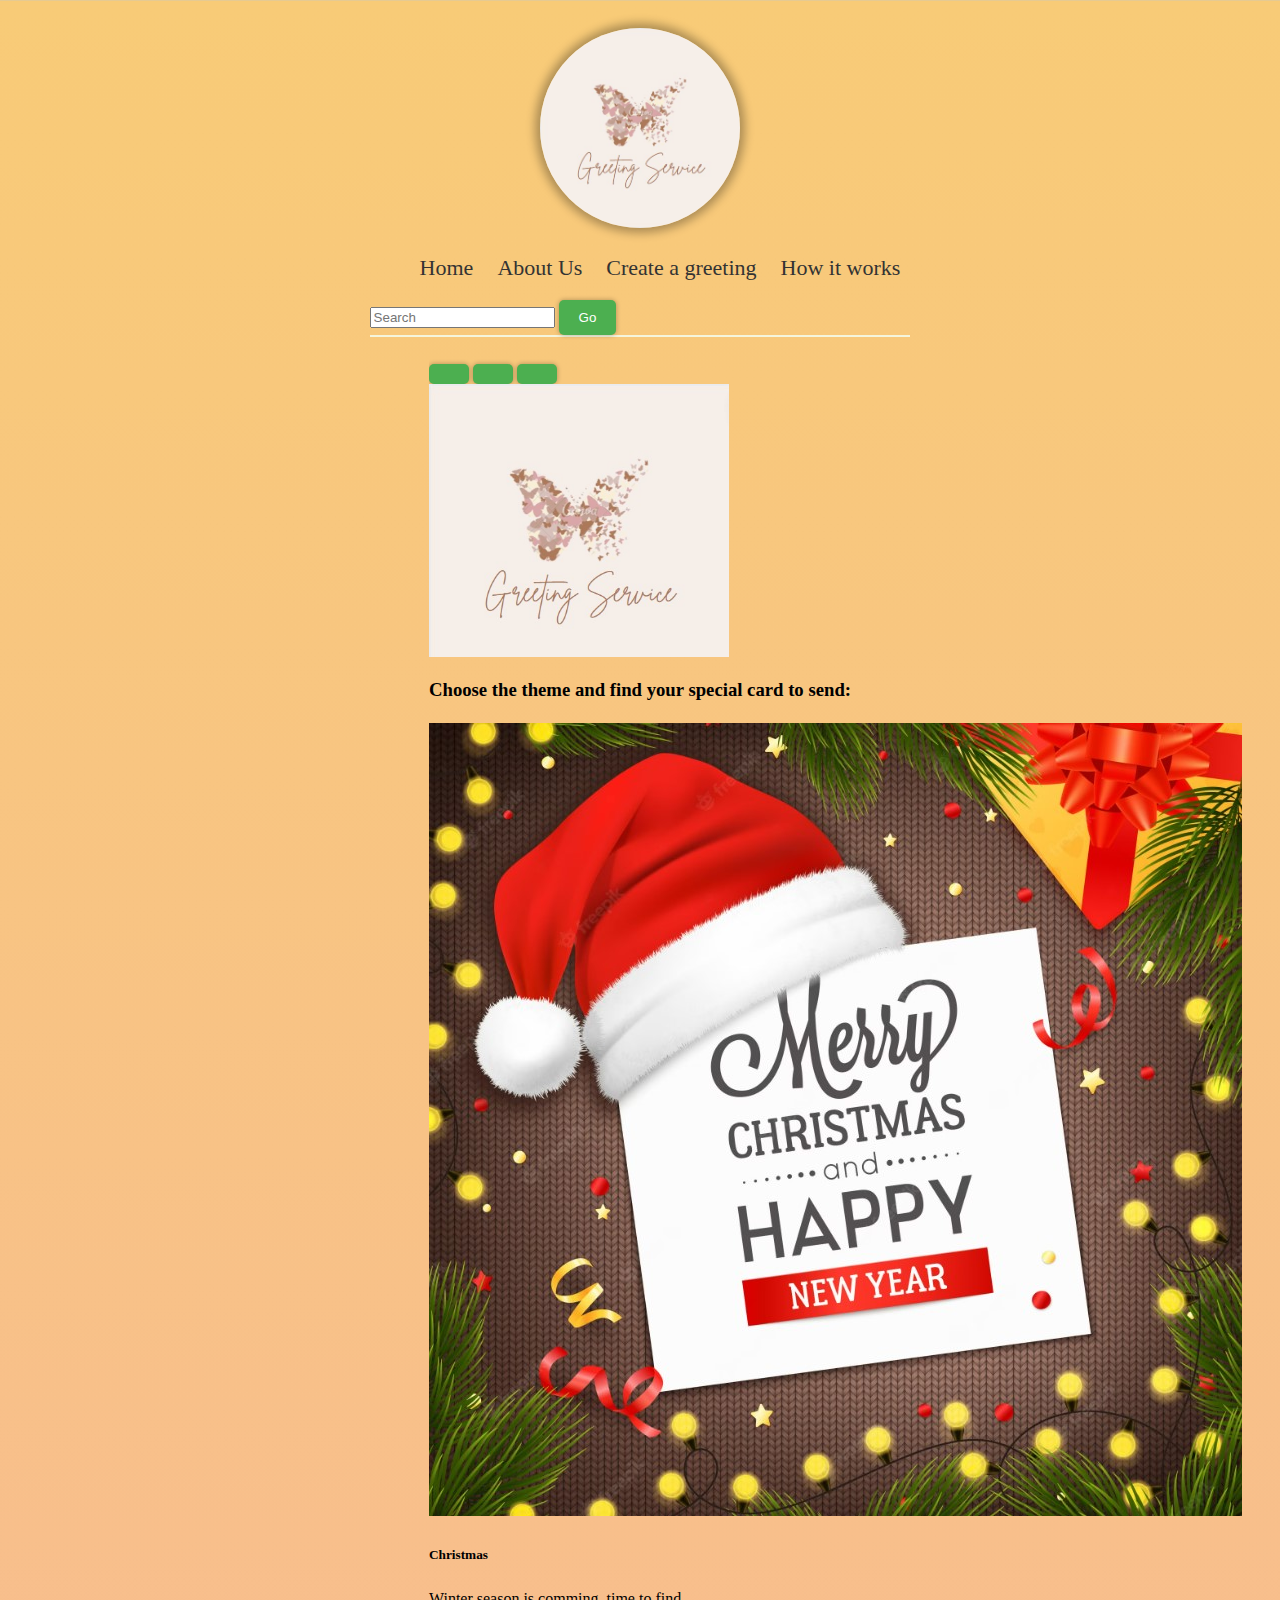
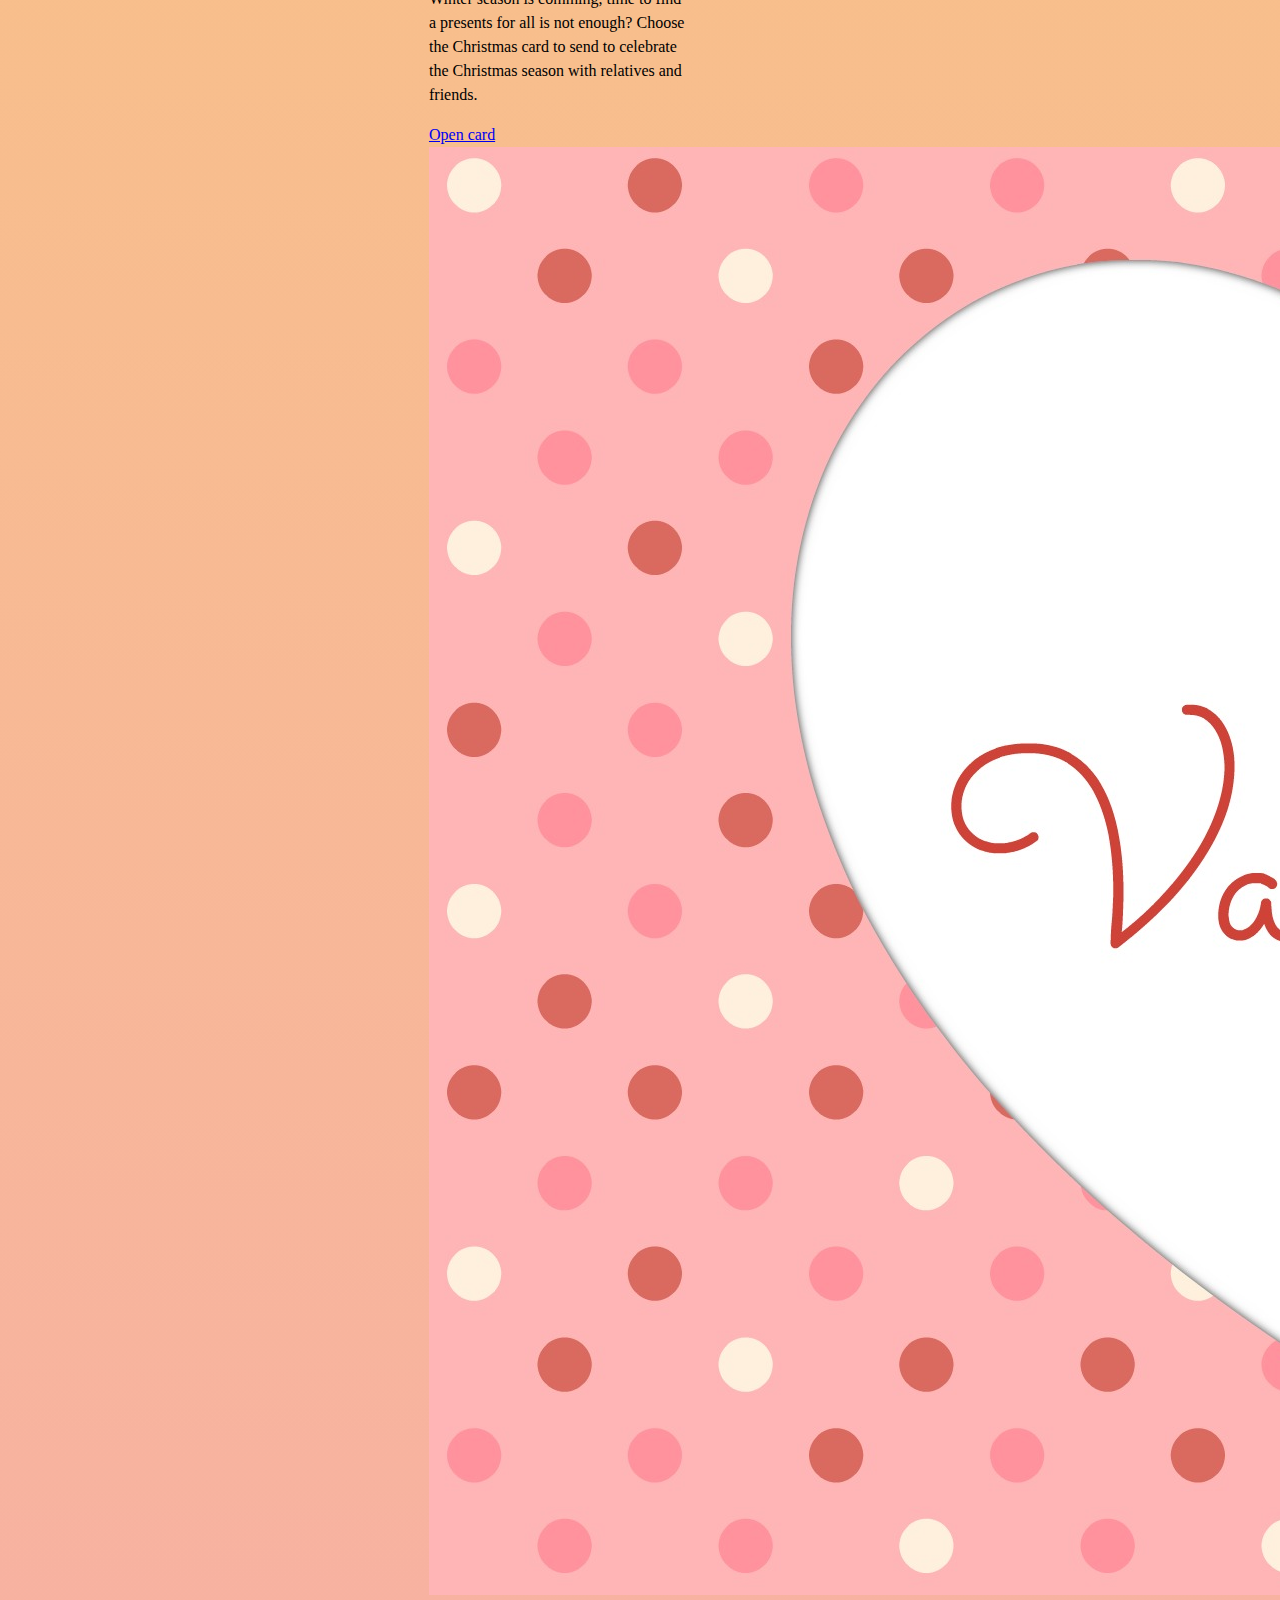
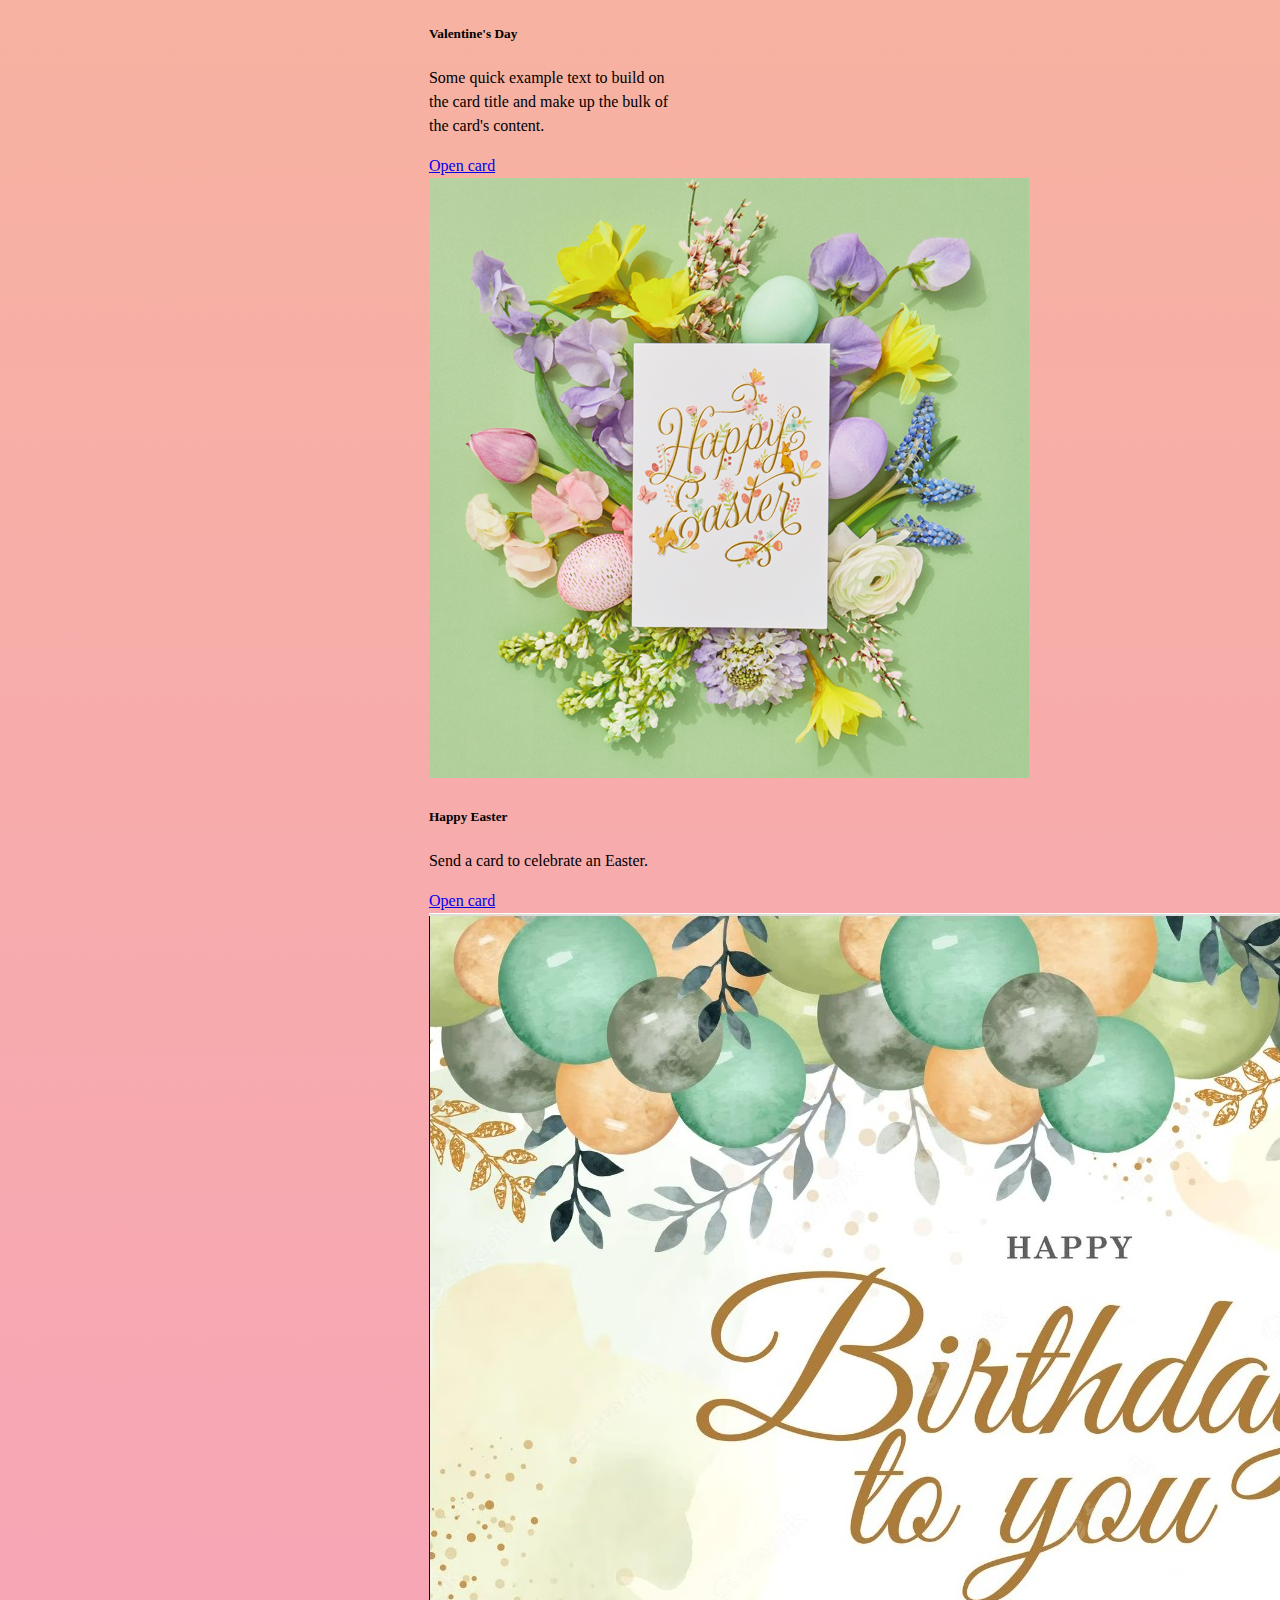
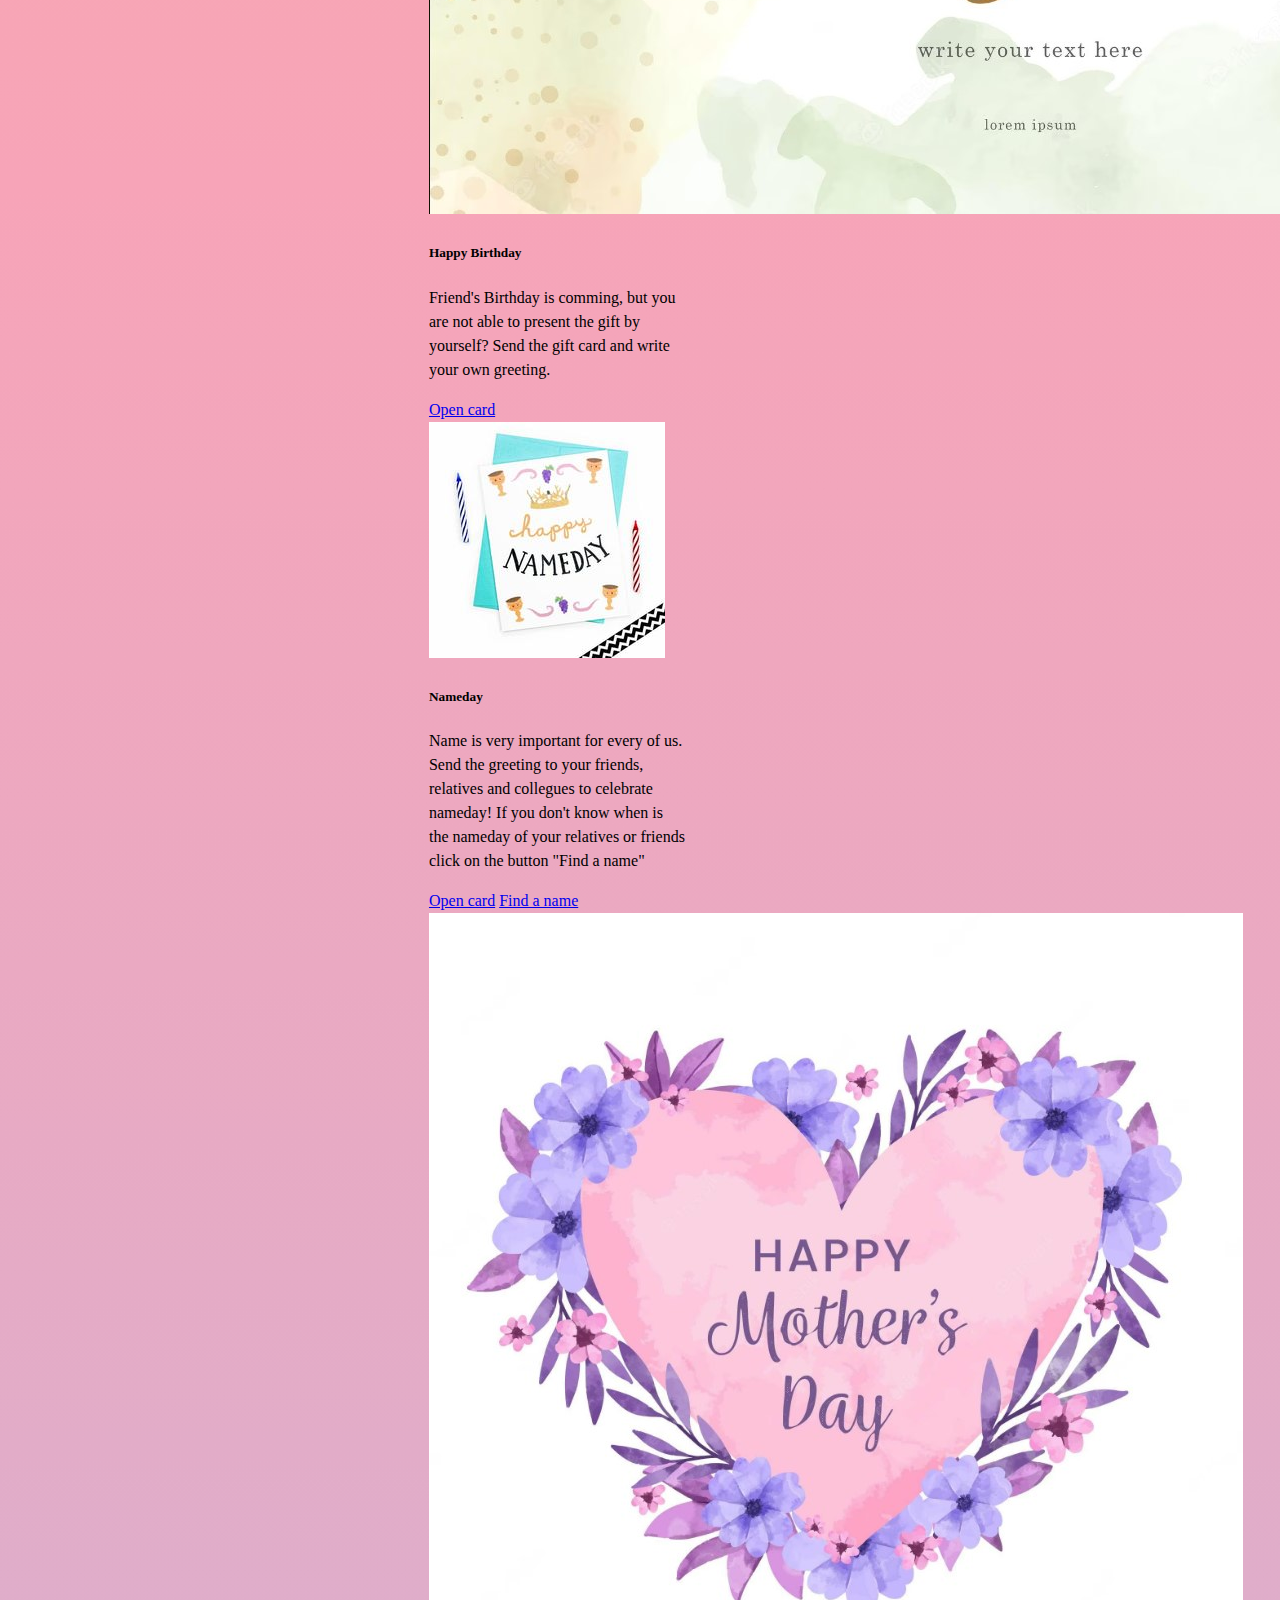
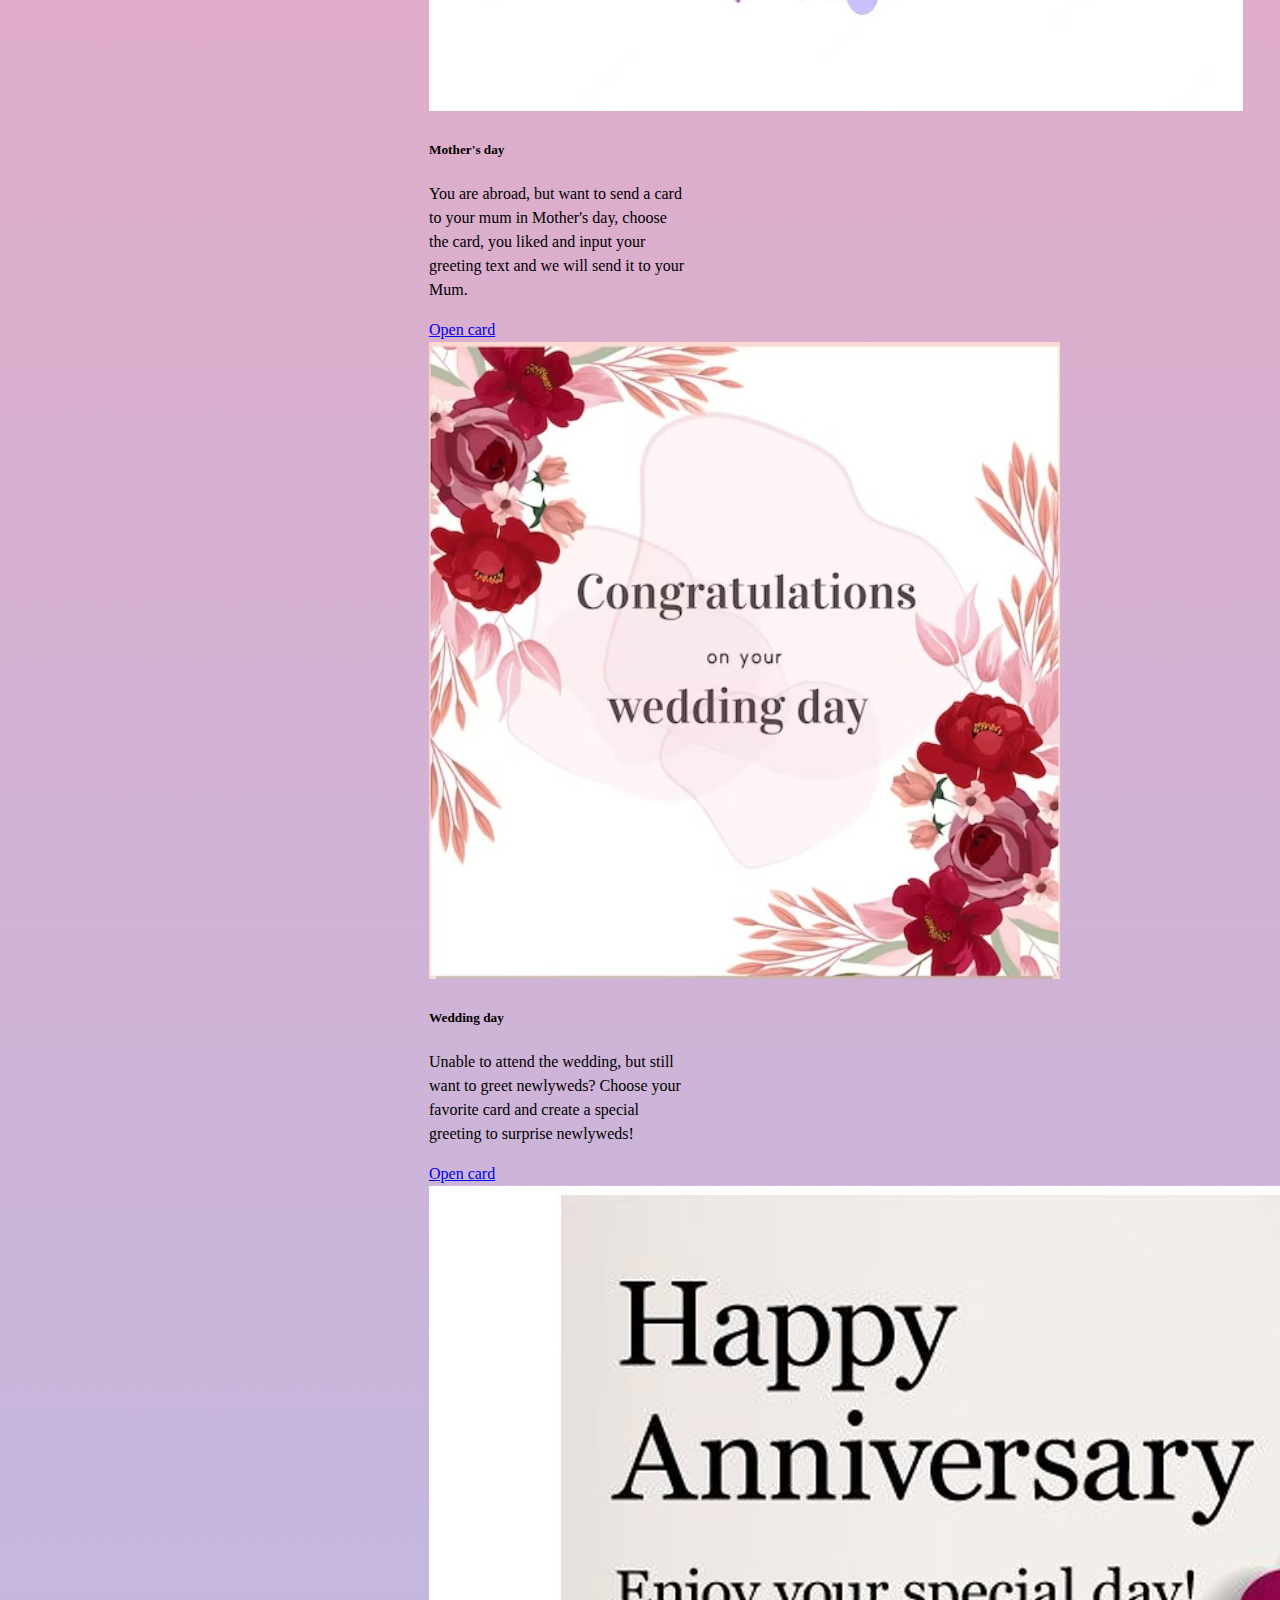
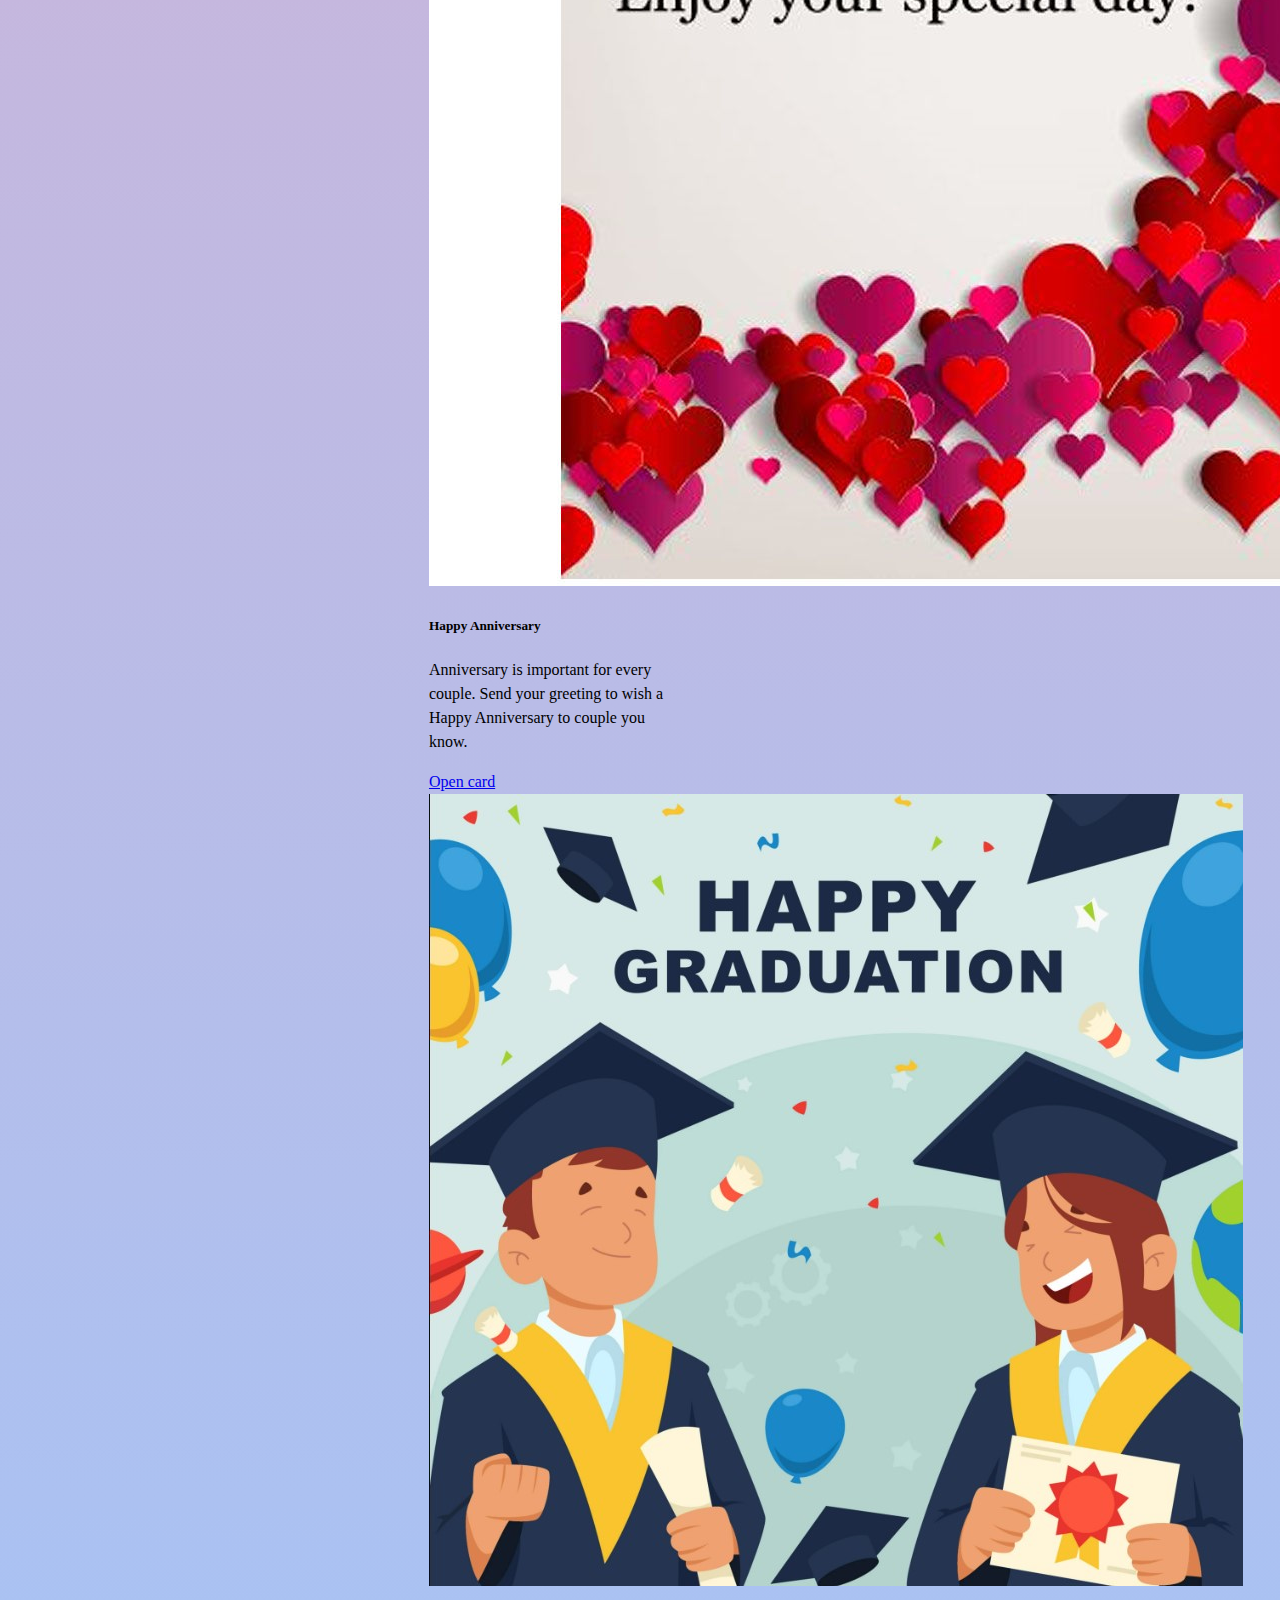
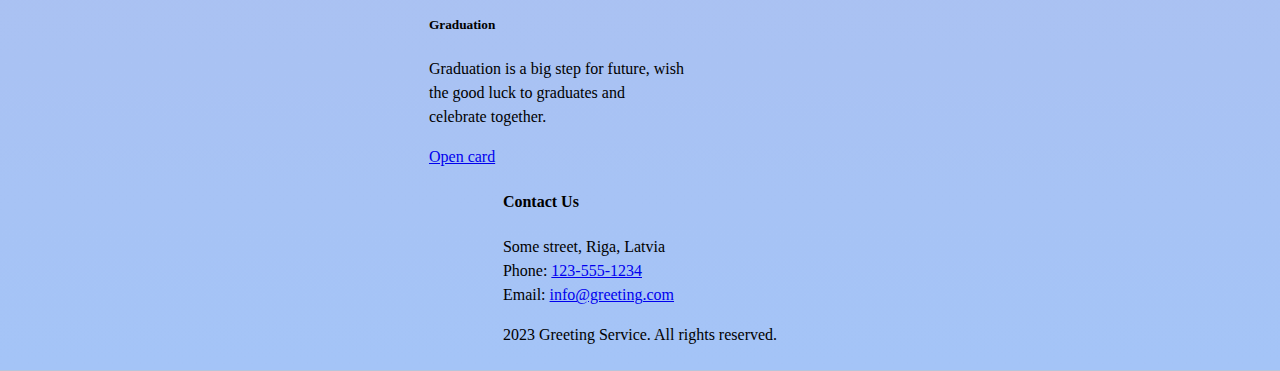
<file: Projecs_vs/index.html>
<!DOCTYPE html>
<html>
<head>
  <title>Greeting</title>
  <link href="https://cdn.jsdelivr.net/npm/bootstrap@5.3.0-alpha3/dist/css/bootstrap.min.css" 
  rel="stylesheet" 
  integrity="sha384-KK94CHFLLe+nY2dmCWGMq91rCGa5gtU4mk92HdvYe+M/SXH301p5ILy+dN9+nJOZ" 
  crossorigin="anonymous">
  <link rel="stylesheet" type="text/css" href="styles.css">
</head>
<body>
  <header>
    <div id="logoDiv">
      <img id="logo" src="static/logo.jpg" alt="My Website Logo">
    </div>
    
    <nav class="navbar navbar-expand-lg navbar-light">
      <div class="container-fluid">
        <ul class="navbar-nav">
          <li class="nav-item">
            <a class="nav-link" href="index.html">Home</a>
          </li>
          <li class="nav-item">
            <a class="nav-link" href="aboutUs.html">About Us</a>
          </li>
          <li class="nav-item">
            <a class="nav-link" href="greetingForm.html">Create a greeting</a>
          </li>
          <li class="nav-item">
            <a class="nav-link" href="instruction.html">How it works</a>
          </li>
        </ul>
        <form class="d-flex" role = "search">
          <input class="form-control me-1 " type="search" placeholder="Search" aria-label="Search">
          <button class="btn btn-outline-success" type="submit">Go</button>
        </form>
      </div>
    </nav>
  </header>

  <main>
    <div id="carouselExample" class="carousel slide">
      <div class="carousel-indicators">
        <button type="button" data-bs-target="#carouselExample" data-bs-slide-to="0" class="active" aria-current="true" aria-label="Slide 1"></button>
        <button type="button" data-bs-target="#carouselExample" data-bs-slide-to="1" aria-label="Slide 2"></button>
        <button type="button" data-bs-target="#carouselExample" data-bs-slide-to="2" aria-label="Slide 3"></button>
      </div>
      <div class="carousel-inner">
        <div class="carousel-item active">
          <img src="static/logo.jpg" class="carousel-img" alt="welcome">
          <div class="carousel-caption">
            <h5>Welcome to Greeting service!</h5>
            <p>We are here for you!</p>
          </div>
        </div>
        <div class="carousel-item">
          <img src="static/640aed24-6596-4ec4-ac4e-3f0e4020f04d.png" class="carousel-img" alt="logo">
          <div class="carousel-caption">
            <h5>We are happy to see you!</h5>
            <p>Choose the card and send it using our service!</p>
          </div>
        </div>
        <div class="carousel-item">
          <img src="static/9pcs-Set-Creative-bookmarks-Vintage-Card-Postcard-DIY-Greeting-Card-Note-Cards-Bookmark-Gifts-Office-and.jpg_640x640.jpg" class="carousel-img" alt="Send a card">
          <div class="carousel-caption">
            <h5>Send your greeting!</h5>
            <p>We will help you send a greeting in time you want!</p>
          </div>
        </div>
      </div>
      <button class="carousel-control-prev" type="button" data-bs-target="#carouselExample" data-bs-slide="prev">
        <span class="carousel-control-prev-icon" aria-hidden="true"></span>
        <span class="visually-hidden">Previous</span>
      </button>
      <button class="carousel-control-next" type="button" data-bs-target="#carouselExample" data-bs-slide="next">
        <span class="carousel-control-next-icon" aria-hidden="true"></span>
        <span class="visually-hidden">Next</span>
      </button>
    </div>

    <section id="themes" class="py-5">

      <div class="container">
          <div id="overlay" class="overlay">
           <div id="overlayContent" class="overlay-content">       
            <h3 class="mb-4">Choose the theme and find your special card to send:</h3>
            <div class="row">
              <div class="col-lg-4 mb-4">
                <div class="card" style="width: 16rem;">
                  <img src="static/christmas.jpg" alt="Christmas" class="card-img-top">
                  <div class="card-body">
                    <h5 class="card-title ">Christmas</h5>
                    <p class="card-text">Winter season is comming, time to find a presents for all is not enough? 
                      Choose the Christmas card to send to celebrate the Christmas season with relatives and friends. 
                    </p>
                    <a href="#" class="btn btn-primary">Open card</a>
                  </div>
                </div>
              </div>
              <div class="col-lg-4 mb-4">
                <div class="card" style="width: 16rem;">
                  <img src="static/Valentines_day.jpg" alt="Valentines" class="card-img-top">
                  <div class="card-body">
                    <h5 class="card-title">Valentine's Day</h5>
                    <p class="card-text">Some quick example text to build on the card title and make up the bulk of the card's content.</p>
                    <a href="#" class="btn btn-primary">Open card</a>
                  </div>
                </div>
              </div>
              <div class="col-lg-4 mb-4">
                <div class="card" style="width: 16rem;">
                  <img src="static/happyEaster.jpg" alt="Happy Easter" class="card-img-top">
                  <div class="card-body">
                    <h5 class="card-title">Happy Easter</h5>
                    <p class="card-text">Send a card to celebrate an Easter.</p>
                    <a href="#" class="btn btn-primary">Open card</a>
                  </div>
                </div>
              </div>
              <div class="col-lg-4 mb-4">
                <div class="card" style="width: 16rem;">
                  <img src="static/happyBirthday.jpg" alt="Happy Birthday" class="card-img-top">
                  <div class="card-body">
                    <h5 class="card-title">Happy Birthday</h5>
                    <p class="card-text">Friend's Birthday is comming, but you are not able to present the gift by yourself?
                      Send the gift card and write your own greeting.
                    </p>
                    <a href="#" class="btn btn-primary">Open card</a>
                  </div>
                </div>
              </div>
              <div class="col-lg-4 mb-4">
                <div class="card" style="width: 16rem;">
                  <img src="static/nameday.jpg" alt="Nameday" class="card-img-top">
                  <div class="card-body">
                    <h5 class="card-title">Nameday</h5>
                    <p class="card-text">Name is very important for every of us. 
                      Send the greeting to your friends, relatives and collegues to celebrate nameday! 
                    If you don't know when is the nameday of your relatives or friends click on the button "Find a name"</p>
                    <a href="#" class="btn btn-primary">Open card</a>
                    <a href="names.html" class="btn btn-secondary">Find a name</a>
                  </div>
                </div>
              </div>
              <div class="col-lg-4 mb-4">
                <div class="card" style="width: 16rem;">
                  <img src="static/mother's_day.jpg" alt="Mother's day" class="card-img-top">
                  <div class="card-body">
                    <h5 class="card-title">Mother's day</h5>
                    <p class="card-text">You are abroad, but want to send a card to your mum in Mother's day, 
                      choose the card, you liked and input your greeting text and we will send it to your Mum.</p>
                    <a href="#" class="btn btn-primary">Open card</a>
                  </div>
                </div>
              </div>
              <div class="col-lg-4 mb-4">
                <div class="card" style="width: 16rem;">
                  <img src="static/wedding.jpg" alt="Wedding day" class="card-img-top">
                  <div class="card-body">
                    <h5 class="card-title">Wedding day</h5>
                    <p class="card-text">Unable to attend the wedding, but still want to greet newlyweds?
                      Choose your favorite card and create a special greeting to surprise newlyweds! 
                    </p>
                    <a href="#" class="btn btn-primary">Open card</a>
                  </div>
                </div>
              </div>
              <div class="col-lg-4 mb-4">
                <div class="card" style="width: 16rem;">
                  <img src="static/27073_big-anniversary-greeting-card.jpeg" alt="Happy Anniversary" class="card-img-top">
                  <div class="card-body">
                    <h5 class="card-title">Happy Anniversary</h5>
                    <p class="card-text">Anniversary is important for every couple. 
                      Send your greeting to wish a Happy Anniversary to couple you know.</p>
                    <a href="#" class="btn btn-primary">Open card</a>
                  </div>
                </div>
              </div>
              <div class="col-lg-4 mb-4">
                <div class="card" style="width: 16rem;">
                  <img src="static/graduation.jpg" alt="Graduation" class="card-img-top">
                  <div class="card-body">
                    <h5 class="card-title">Graduation</h5>
                    <p class="card-text">Graduation is a big step for future, 
                      wish the good luck to graduates and celebrate together.  
                    </p>
                    <a href="#" class="btn btn-primary">Open card</a>
                  </div>
                </div>
              </div>
            </div>
          </div>
          </div>
      </div>
        </section>

    <footer class="text-dark py-3">
      <div class="container">
        <div class="row">
          <div class="col-md-6">
            <h4>Contact Us</h4>
            <p>Some street, Riga, Latvia<br>
              Phone: <a class="phone-number" href="tel:1235551234">123-555-1234</a><br>
              Email: <a href="mailto:info@greeting.com">info@greeting.com</a></p>
          </div>
          <div class="col-md-6 text-md-end">
            <p>2023 Greeting Service. All rights reserved.</p>
          </div>
        </div>
      </div>
    </footer>
  </main>
  <script src="https://cdn.jsdelivr.net/npm/@popperjs/core@2.11.7/dist/umd/popper.min.js" integrity="sha384-zYPOMqeu1DAVkHiLqWBUTcbYfZ8osu1Nd6Z89ify25QV9guujx43ITvfi12/QExE" crossorigin="anonymous"></script>
<script src="https://cdn.jsdelivr.net/npm/bootstrap@5.3.0-alpha3/dist/js/bootstrap.min.js" integrity="sha384-Y4oOpwW3duJdCWv5ly8SCFYWqFDsfob/3GkgExXKV4idmbt98QcxXYs9UoXAB7BZ" crossorigin="anonymous"></script>
<script src="js/index.js"></script>
</body>
</html>
</file>
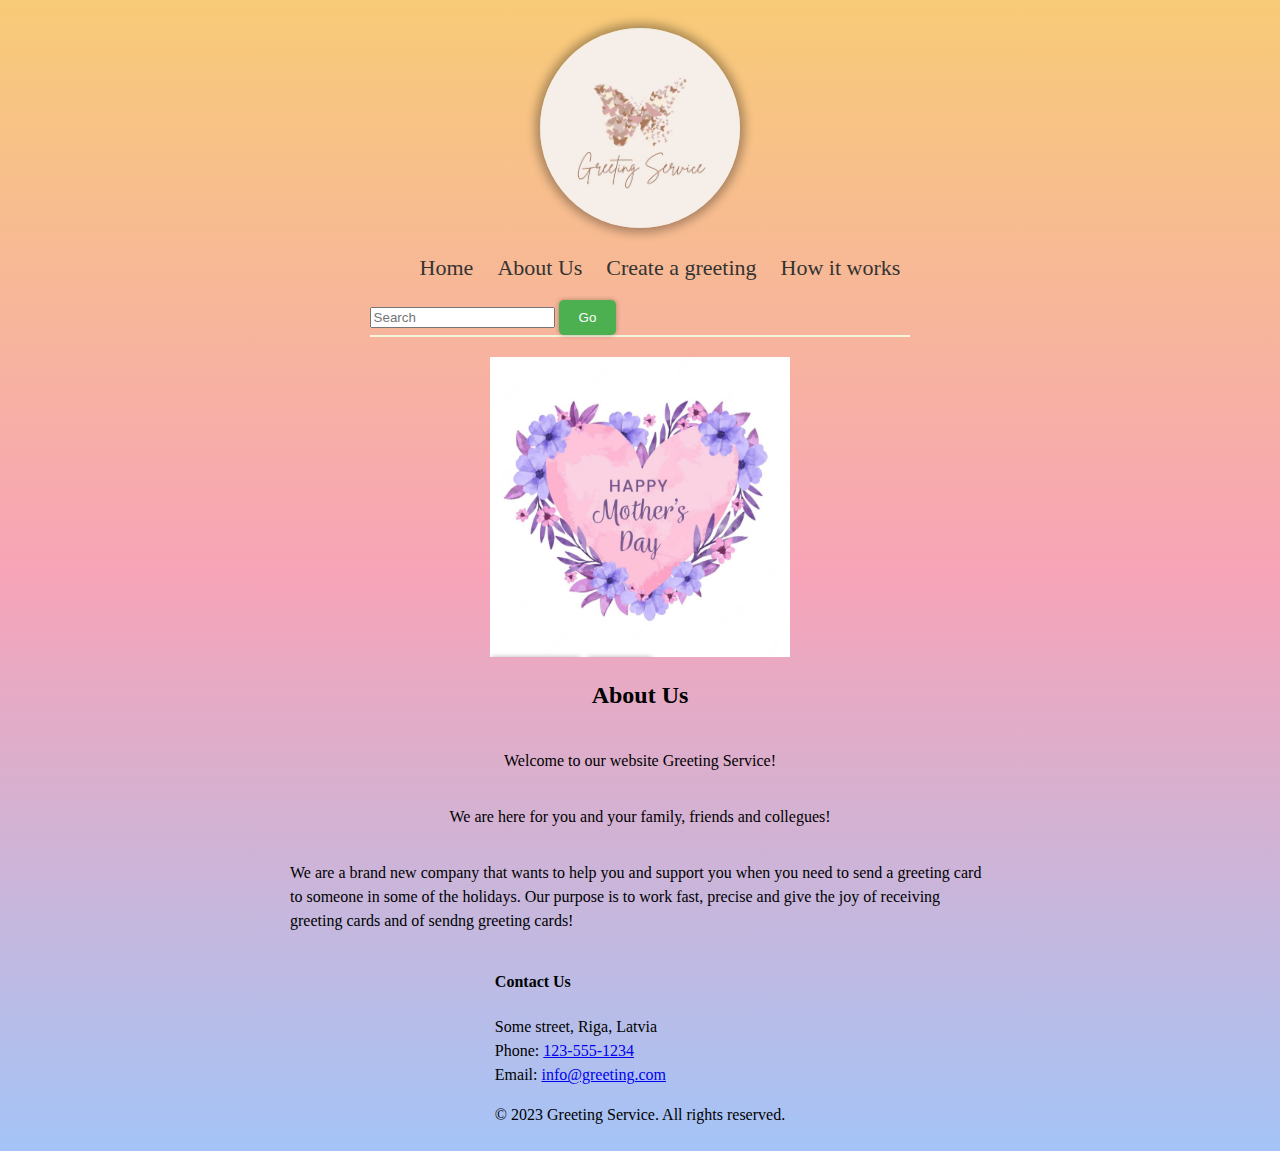
<file: Projecs_vs/aboutUs.html>
<!DOCTYPE html>
<html lang="en">
<head>
    <meta charset="UTF-8">
    <meta http-equiv="X-UA-Compatible" content="IE=edge">
    <meta name="viewport" content="width=device-width, initial-scale=1.0">
    <title>About Us</title>
    <link href="https://cdn.jsdelivr.net/npm/bootstrap@5.3.0-alpha3/dist/css/bootstrap.min.css" 
    rel="stylesheet" 
    integrity="sha384-KK94CHFLLe+nY2dmCWGMq91rCGa5gtU4mk92HdvYe+M/SXH301p5ILy+dN9+nJOZ" 
    crossorigin="anonymous">
    <link rel="stylesheet" type="text/css" href="styles.css">
</head>
<body>
    <header>
        <div id="logoDiv">
            <img id="logo" src="static/logo.jpg" alt="My Website Logo">
          </div>
          <nav class="navbar navbar-expand-lg navbar-light">
            <div class="container-fluid">
              <ul class="navbar-nav">
                <li class="nav-item">
                  <a class="nav-link" href="index.html">Home</a>
                </li>
                <li class="nav-item">
                  <a class="nav-link" href="aboutUs.html">About Us</a>
                </li>
                <li class="nav-item">
                  <a class="nav-link" href="greetingForm.html">Create a greeting</a>
                </li>
                <li class="nav-item">
                  <a class="nav-link" href="instruction.html">How it works</a>
                </li>
              </ul>
              <form class="d-flex" role = "search">
                <input class="form-control me-2" type="search" placeholder="Search" aria-label="Search">
                <button class="btn btn-outline-success" type="submit">Go</button>
              </form>
            </div>
          </nav>
      </header>

      <section id="sliders">
        <div id="carouselExample" class="carousel slide" data-bs-ride="carousel">
          <div class="carousel-inner">
            <div class="carousel-item active text-center">
              <img src="static/mother's_day.jpg" class="carousel-img" alt="Slider 1">
            </div>
            <div class="carousel-item text-center">
              <img src="static/happyBirthday.jpg" class="carousel-img" alt="Slider 2">
            </div>
            <div class="carousel-item text-center">
              <img src="static/christmas.jpg" class="carousel-img" alt="Slider 3">
            </div>
          </div>
          <button class="carousel-control-prev" type="button" data-bs-target="#carouselExample" data-bs-slide="prev">
            <span class="carousel-control-prev-icon" aria-hidden="true"></span>
            <span class="visually-hidden">Previous</span>
          </button>
          <button class="carousel-control-next" type="button" data-bs-target="#carouselExample" data-bs-slide="next">
            <span class="carousel-control-next-icon" aria-hidden="true"></span>
            <span class="visually-hidden">Next</span>
          </button>
        </div>
      </section>

      <section id="about">
        <div class="container">
          <h2>About Us</h2>
          <p>Welcome to our website Greeting Service! </p>
           <p> We are here for you and your family, friends and collegues!</p>
           <p> We are a brand new company that wants to help you and support you when
            you need to send a greeting card to someone in some of the holidays. 
            Our purpose is to work fast, precise and give the joy of receiving greeting cards
            and of sendng greeting cards! 
          </p>
        </div>
      </section>

      <footer class="text-dark py-3">
        <div class="container">
          <div class="row">
            <div class="col-md-6">
              <h4>Contact Us</h4>
              <p>Some street, Riga, Latvia<br>
                Phone: <a class="phone-number" href="tel:1235551234">123-555-1234</a><br>
                Email: <a href="mailto:info@greeting.com">info@greeting.com</a></p>
            </div>
            <div class="col-md-6 text-md-end">
              <p>&copy; 2023 Greeting Service. All rights reserved.</p>
            </div>
          </div>
        </div>
      </footer>
      <script src="https://cdn.jsdelivr.net/npm/@popperjs/core@2.11.7/dist/umd/popper.min.js" integrity="sha384-zYPOMqeu1DAVkHiLqWBUTcbYfZ8osu1Nd6Z89ify25QV9guujx43ITvfi12/QExE" crossorigin="anonymous"></script>
      <script src="https://cdn.jsdelivr.net/npm/bootstrap@5.3.0-alpha3/dist/js/bootstrap.min.js" integrity="sha384-Y4oOpwW3duJdCWv5ly8SCFYWqFDsfob/3GkgExXKV4idmbt98QcxXYs9UoXAB7BZ" crossorigin="anonymous"></script>
<script src="js/aboutUs.js"></script>
    </body>
</html>
</file>
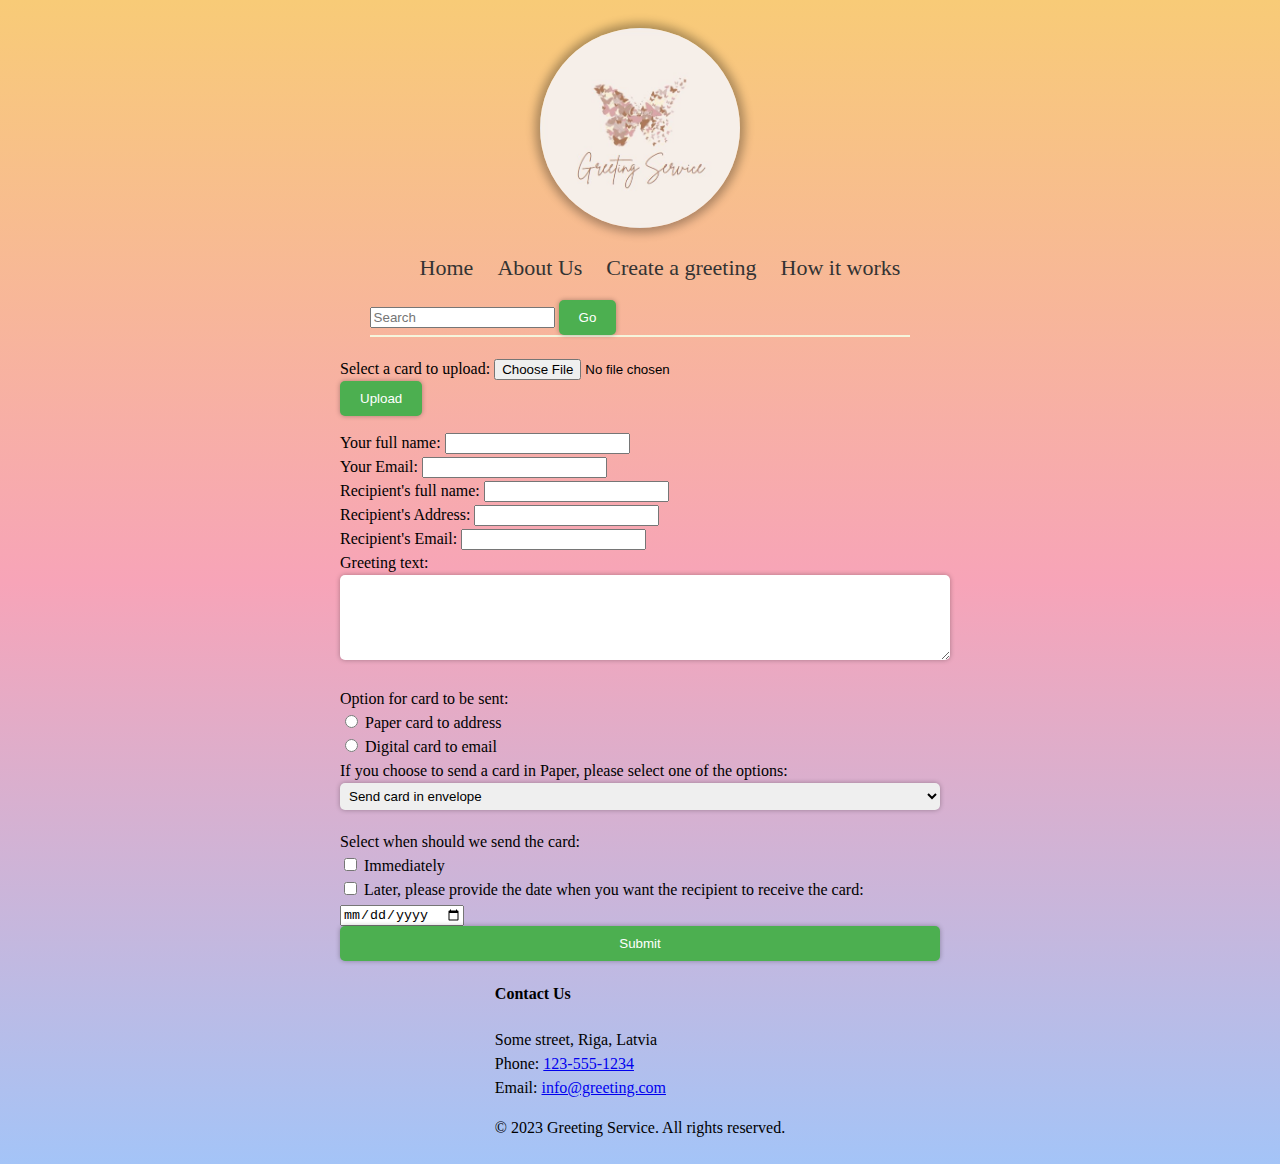
<file: Projecs_vs/greetingForm.html>
<!DOCTYPE html>
<html lang="en">
<head>
    <meta charset="UTF-8">
    <meta http-equiv="X-UA-Compatible" content="IE=edge">
    <meta name="viewport" content="width=device-width, initial-scale=1.0">
    <title>Greeting Form</title>
    <link href="https://cdn.jsdelivr.net/npm/bootstrap@5.3.0-alpha3/dist/css/bootstrap.min.css" 
    rel="stylesheet" 
    integrity="sha384-KK94CHFLLe+nY2dmCWGMq91rCGa5gtU4mk92HdvYe+M/SXH301p5ILy+dN9+nJOZ" 
    crossorigin="anonymous">
    <link rel="stylesheet" type="text/css" href="styles.css">
</head>
<body>
    <header>
        <div id="logoDiv">
            <img id="logo" src="static/logo.jpg" alt="My Website Logo">
          </div>
          <nav class="navbar navbar-expand-lg navbar-light">
            <div class="container-fluid">
              <ul class="navbar-nav">
                <li class="nav-item">
                  <a class="nav-link" href="index.html">Home</a>
                </li>
                <li class="nav-item">
                  <a class="nav-link" href="aboutUs.html">About Us</a>
                </li>
                <li class="nav-item">
                  <a class="nav-link" href="greetingForm.html">Create a greeting</a>
                </li>
                <li class="nav-item">
                  <a class="nav-link" href="instruction.html">How it works</a>
                </li>
              </ul>
              <form class="d-flex" role = "search">
                <input class="form-control me-2" type="search" placeholder="Search" aria-label="Search">
                <button class="btn btn-outline-success" type="submit">Go</button>
              </form>
            </div>
          </nav>
      </header>
      <div class="container">
        <form id="uploadForm" action="#" method="post" enctype="multipart/form-data">
            <div class="mb-3">
                <label for="image" class="form-label">Select a card to upload:</label>
                <input type="file" class="form-control" id="image" name="image">
            </div>
            <button type="submit" class="btn btn-primary">Upload</button>
        </form>

        <form id="greetingForm">
            <div class="mb-3">
                <label for="fullName" class="form-label">Your full name:</label>
                <input type="text" class="form-control" id="fullName" name="fullName" required>
            </div>
            <div class="mb-3">
                <label for="email" class="form-label">Your Email:</label>
                <input type="email" class="form-control" id="email" name="email" required>
            </div>
            <div class="mb-3">
                <label for="recipientFullName" class="form-label">Recipient's full name:</label>
                <input type="text" class="form-control" id="recipientFullName" name="recipientFullName" required>
            </div>
            <div class="mb-3">
                <label for="recipientAddress" class="form-label">Recipient's Address:</label>
                <input type="text" class="form-control" id="recipientAddress" name="recipientAddress" required>
            </div>
            <div class="mb-3">
                <label for="recipientEmail" class="form-label">Recipient's Email:</label>
                <input type="email" class="form-control" id="recipientEmail" name="recipientEmail" required>
            </div>
            <div class="mb-3">
                <label for="message" class="form-label">Greeting text:</label>
                <textarea class="form-control" id="message" name="message" rows="5" required></textarea>
            </div>
            <div class="mb-3">
              <label class="form-label">Option for card to be sent:</label>
              <div class="form-check">
                <input class="form-check-input" type="radio" name="inPaper" id="paperFormat" value="paperFormat">
                <label class="form-check-label" for="paperFormat">Paper card to address</label>
              </div>
              <div class="form-check">
                <input class="form-check-input" type="radio" name="inPaper" id="digital" value="digital">
                <label class="form-check-label" for="digital">Digital card to email</label>
              </div>
            </div>
            <div class="mb-3">
              <label class="form-label">If you choose to send a card in Paper, please select one of the options:</label>
              <select class="form-select" id="select" name="select">
                <option value="option1">Send card in envelope</option>
                <option value="option2">Send card in the cart with sweets</option>
                <option value="option3">Send card in the cart with chosen gift</option>
                <option value="option4">Send just card</option>
              </select>
            </div>
            <div class="mb-3">
              <label class="form-label">Select when should we send the card:</label>
              <div class="form-check">
                <input class="form-check-input" type="checkbox" id="now" name="sendingTime" value="immediately">
                <label class="form-check-label" for="now">Immediately</label>
              </div>
              <div class="form-check">
                <input class="form-check-input" type="checkbox" id="later" name="sendingTime" value="later">
                <label class="form-check-label" for="later">Later, please provide the date when you want the recipient to receive the card:</label>
              </div>
              <input type="date" class="form-control" id="dob" name="dob">
            </div>
            <button type="submit" class="btn btn-primary">Submit</button>
        </form>
    </div>

      <footer class="text-dark py-3">
        <div class="container">
          <div class="row">
            <div class="col-md-6">
              <h4>Contact Us</h4>
              <p>Some street, Riga, Latvia<br>
                Phone: <a class="phone-number" href="tel:1235551234">123-555-1234</a><br>
                Email: <a href="mailto:info@greeting.com">info@greeting.com</a></p>
            </div>
            <div class="col-md-6 text-md-end">
              <p>&copy; 2023 Greeting Service. All rights reserved.</p>
            </div>
          </div>
        </div>
      </footer>
      <script src="https://cdn.jsdelivr.net/npm/@popperjs/core@2.11.7/dist/umd/popper.min.js" integrity="sha384-zYPOMqeu1DAVkHiLqWBUTcbYfZ8osu1Nd6Z89ify25QV9guujx43ITvfi12/QExE" crossorigin="anonymous"></script>
      <script src="https://cdn.jsdelivr.net/npm/bootstrap@5.3.0-alpha3/dist/js/bootstrap.min.js" integrity="sha384-Y4oOpwW3duJdCWv5ly8SCFYWqFDsfob/3GkgExXKV4idmbt98QcxXYs9UoXAB7BZ" crossorigin="anonymous"></script>
<script src="js/script.js"></script>
</body>
</html>
</file>
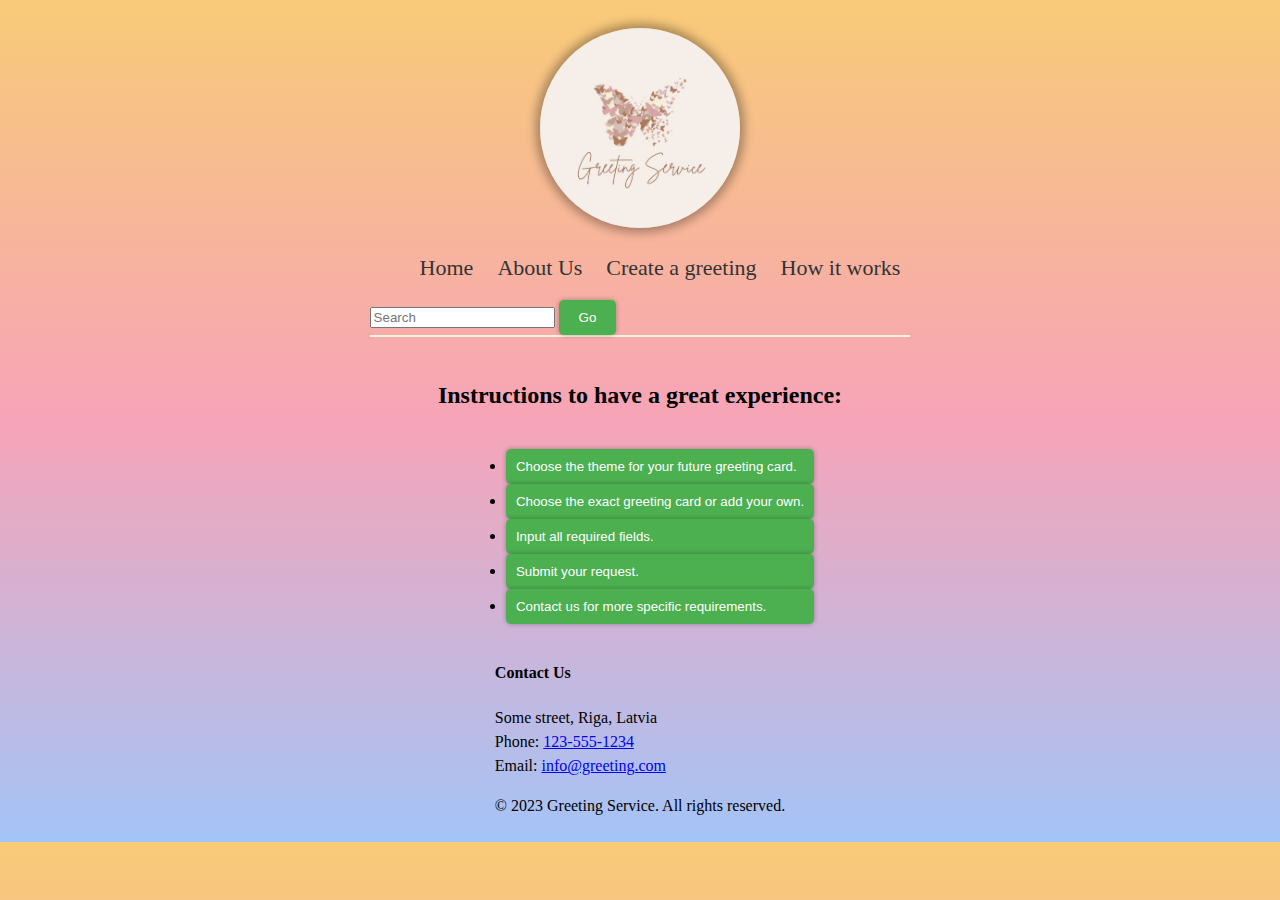
<file: Projecs_vs/instruction.html>
<!DOCTYPE html>
<html lang="en">
<head>
    <meta charset="UTF-8">
    <meta http-equiv="X-UA-Compatible" content="IE=edge">
    <meta name="viewport" content="width=device-width, initial-scale=1.0">
    <title>Instructions</title>
    <link href="https://cdn.jsdelivr.net/npm/bootstrap@5.3.0-alpha3/dist/css/bootstrap.min.css" 
    rel="stylesheet" 
    integrity="sha384-KK94CHFLLe+nY2dmCWGMq91rCGa5gtU4mk92HdvYe+M/SXH301p5ILy+dN9+nJOZ" 
    crossorigin="anonymous">
    <link rel="stylesheet" type="text/css" href="styles.css">
</head>
<body>
    <header>
        <div id="logoDiv">
            <img id="logo" src="static/logo.jpg" alt="My Website Logo">
          </div>
          <nav class="navbar navbar-expand-lg navbar-light">
            <div class="container-fluid">
              <ul class="navbar-nav">
                <li class="nav-item">
                  <a class="nav-link" href="index.html">Home</a>
                </li>
                <li class="nav-item">
                  <a class="nav-link" href="aboutUs.html">About Us</a>
                </li>
                <li class="nav-item">
                  <a class="nav-link" href="greetingForm.html">Create a greeting</a>
                </li>
                <li class="nav-item">
                  <a class="nav-link" href="instruction.html">How it works</a>
                </li>
              </ul>
              <form class="d-flex" role = "search">
                <input class="form-control me-2" type="search" placeholder="Search" aria-label="Search">
                <button class="btn btn-outline-success" type="submit">Go</button>
              </form>
            </div>
          </nav>
      </header>
  
      <section id="how">
        <div class="container">
          <h2>Instructions to have a great experience:</h2>
          <ul>
            <li>
              <button class="collapsible">Choose the theme for your future greeting card.</button>
              <div class="content">
                <p>Choose a theme that suits the occasion and reflects your style. 
                  We offer a wide range of themes to choose from, 
                  including birthday, anniversary, congratulations, 
                  and more.</p>
              </div>
            </li>
            <li>
              <button class="collapsible">Choose the exact greeting card or add your own.</button>
              <div class="content">
                <p>Browse through our collection of pre-designed greeting cards and select the one 
                  that resonates with your emotions. Alternatively, you can create a personalized 
                  greeting card by uploading your own design.</p>
              </div>
            </li>
            <li>
              <button class="collapsible">Input all required fields.</button>
              <div class="content">
               <p> Fill in the necessary details such as the recipient's name, your message, 
                  and any specific customization requests. 
                  Make sure to provide accurate information to ensure a memorable experience</p>
              </div>
            </li>
            <li>
              <button class="collapsible">Submit your request.</button>
              <div class="content">
                <p>Once you've completed the form, click the submit button to send your
                  greeting card request to our team. 
                  We will review your submission and proceed with the necessary arrangements.</p>
              </div>
            </li>
            <li>
              <button class="collapsible">Contact us for more specific requirements.</button>
              <div class="content">
                <p>If you have any special requests or need assistance in creating a 
                  customized greeting card, feel free to reach out to our dedicated support team. 
                  We are here to ensure your greeting is tailored to perfection..</p>
              </div>
            </li>
          </ul>
        </div>
      </section>

      <footer class="text-dark py-3">
        <div class="container">
          <div class="row">
            <div class="col-md-6">
              <h4>Contact Us</h4>
              <p>Some street, Riga, Latvia<br>
                Phone: <a class="phone-number" href="tel:1235551234">123-555-1234</a><br>
                Email: <a href="mailto:info@greeting.com">info@greeting.com</a></p>
            </div>
            <div class="col-md-6 text-md-end">
              <p>&copy; 2023 Greeting Service. All rights reserved.</p>
            </div>
          </div>
        </div>
      </footer>
      <script src="https://cdn.jsdelivr.net/npm/@popperjs/core@2.11.7/dist/umd/popper.min.js" integrity="sha384-zYPOMqeu1DAVkHiLqWBUTcbYfZ8osu1Nd6Z89ify25QV9guujx43ITvfi12/QExE" crossorigin="anonymous"></script>
      <script src="https://cdn.jsdelivr.net/npm/bootstrap@5.3.0-alpha3/dist/js/bootstrap.min.js" integrity="sha384-Y4oOpwW3duJdCWv5ly8SCFYWqFDsfob/3GkgExXKV4idmbt98QcxXYs9UoXAB7BZ" crossorigin="anonymous"></script>
<script src="js/instruction.js"></script>
    </body>
</html>
</file>
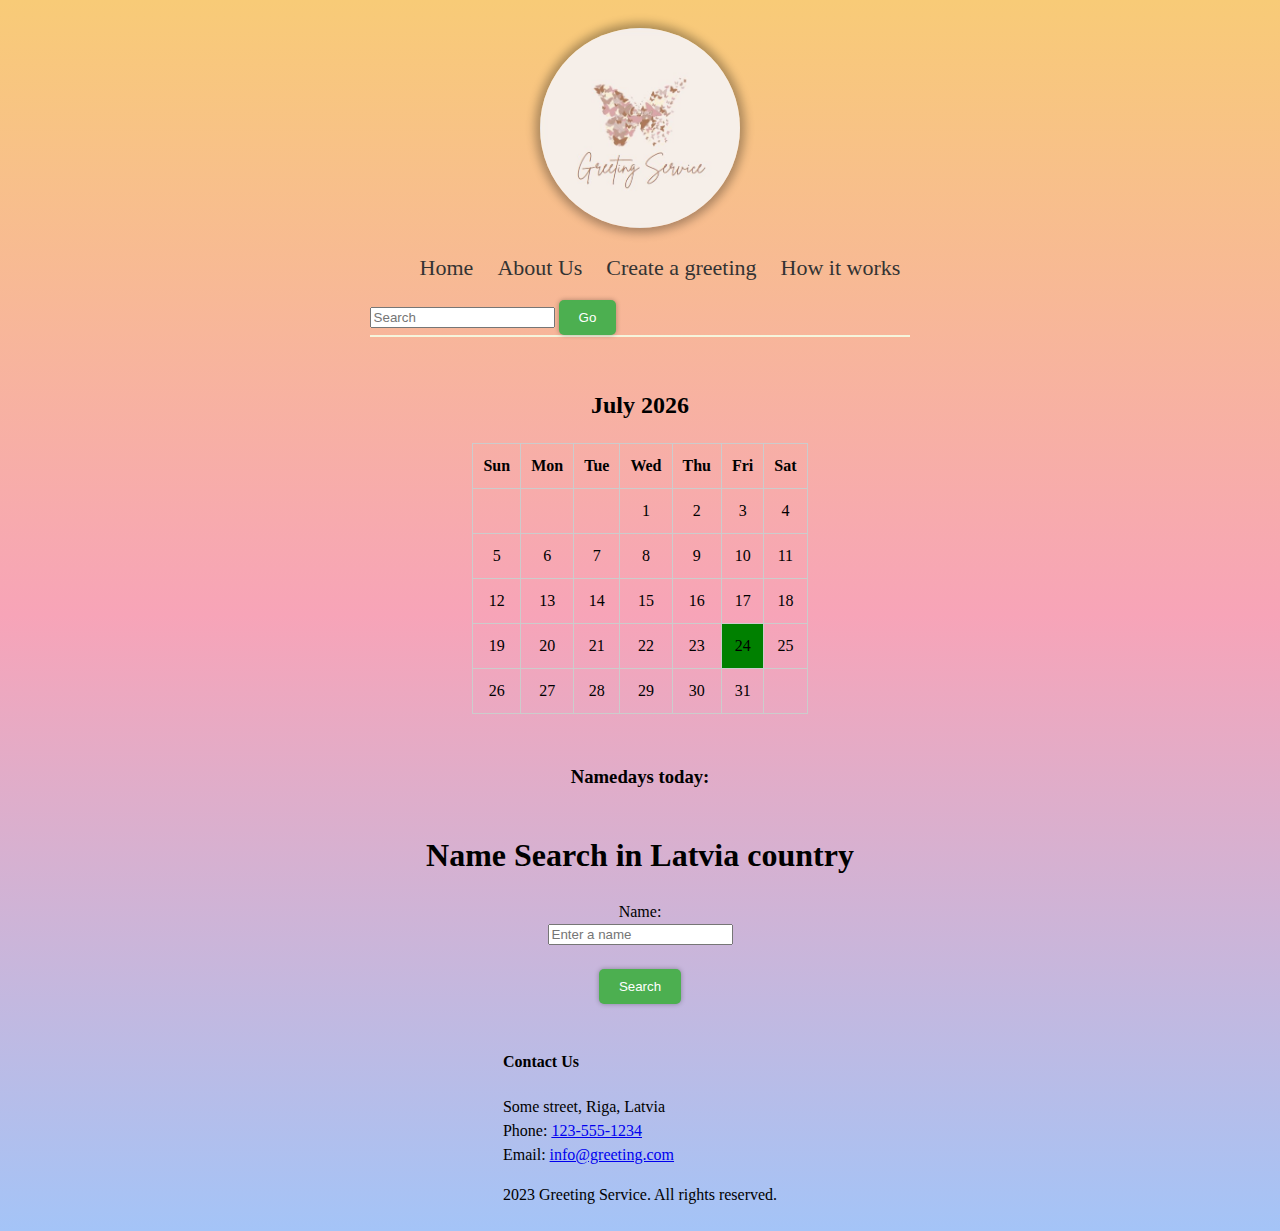
<file: Projecs_vs/names.html>
<!DOCTYPE html>
<html lang="en">
<head>
    <meta charset="UTF-8">
    <meta http-equiv="X-UA-Compatible" content="IE=edge">
    <meta name="viewport" content="width=device-width, initial-scale=1.0">
    <title>Name Days</title>
    <link href="https://cdn.jsdelivr.net/npm/bootstrap@5.3.0-alpha3/dist/css/bootstrap.min.css" 
    rel="stylesheet" 
    integrity="sha384-KK94CHFLLe+nY2dmCWGMq91rCGa5gtU4mk92HdvYe+M/SXH301p5ILy+dN9+nJOZ" 
    crossorigin="anonymous">
    <link rel="stylesheet" type="text/css" href="styles.css">
</head>
<body>
    <header>
        <div id="logoDiv">
            <img id="logo" src="static/logo.jpg" alt="My Website Logo">
          </div>
          <nav class="navbar navbar-expand-lg navbar-light">
            <div class="container-fluid">
              <ul class="navbar-nav">
                <li class="nav-item">
                  <a class="nav-link" href="index.html">Home</a>
                </li>
                <li class="nav-item">
                  <a class="nav-link" href="aboutUs.html">About Us</a>
                </li>
                <li class="nav-item">
                  <a class="nav-link" href="greetingForm.html">Create a greeting</a>
                </li>
                <li class="nav-item">
                  <a class="nav-link" href="instruction.html">How it works</a>
                </li>
              </ul>
              <form class="d-flex" role = "search">
                <input class="form-control me-2" type="search" placeholder="Search" aria-label="Search">
                <button class="btn btn-outline-success" type="submit">Go</button>
              </form>
            </div>
          </nav>
      </header>
      <div class="calendar">
        <h2 id="month"></h2>
        <table id="calendarTable">
          <thead>
            <tr>
              <th>Sun</th>
              <th>Mon</th>
              <th>Tue</th>
              <th>Wed</th>
              <th>Thu</th>
              <th>Fri</th>
              <th>Sat</th>
            </tr>
          </thead>
          <tbody id="calendarBody"></tbody>
        </table>
      </div>
    
      <div id="namedaysContainer">
        <h3>Namedays today:</h3>
        <ul id="namedaysList"></ul>
      </div>
      <h1>Name Search in Latvia country</h1>
  <label for="nameInput">Name:</label>
  <input type="text" id="nameInput" placeholder="Enter a name">
  <br>
  <button onclick="searchByName()">Search</button>
  <br>
  <div id="resultContainer" style="display: none;">
    <h2>Result:</h2>
    <ul id="resultList"></ul>
  </div>
    
      <footer class="text-dark py-3">
        <div class="container">
          <div class="row">
            <div class="col-md-6">
              <h4>Contact Us</h4>
              <p>Some street, Riga, Latvia<br>
                Phone: <a class="phone-number" href="tel:1235551234">123-555-1234</a><br>
                Email: <a href="mailto:info@greeting.com">info@greeting.com</a></p>
            </div>
            <div class="col-md-6 text-md-end">
              <p>2023 Greeting Service. All rights reserved.</p>
            </div>
          </div>
        </div>
      </footer>
    </main>
    <script src="https://cdn.jsdelivr.net/npm/@popperjs/core@2.11.7/dist/umd/popper.min.js" integrity="sha384-zYPOMqeu1DAVkHiLqWBUTcbYfZ8osu1Nd6Z89ify25QV9guujx43ITvfi12/QExE" crossorigin="anonymous"></script>
  <script src="https://cdn.jsdelivr.net/npm/bootstrap@5.3.0-alpha3/dist/js/bootstrap.min.js" integrity="sha384-Y4oOpwW3duJdCWv5ly8SCFYWqFDsfob/3GkgExXKV4idmbt98QcxXYs9UoXAB7BZ" crossorigin="anonymous"></script>
  <script src="js/apis.js"></script>
  </body>
  </html>
</file>
<file: Projecs_vs/styles.css>
body {
    display: flex;
    flex-direction: column;
    font-family: 'Times New Roman', Times, serif, sans-serif;
    line-height: 1.5;
    background: linear-gradient(rgb(248, 203, 119), #f7a4b8, #a4c4f7);
    justify-content: center;
    align-items: center;
  }
  
.container {
    margin: 0 auto;
    display: flex;
    flex-direction: column;
    justify-content: center;
    align-items: center;
  }

h1, h2 {
text-align: center;
font-family: cursive;
}
  
header {
    padding: 20px 0;
  }
  
nav{
  display: flex;
  flex-direction: row;
  width: 100%;
  border-bottom: 2px solid beige;
  align-items: baseline;
} 
  
nav ul li {
    display: inline-block;
    font-size: 22px;
    color: #333;
    text-decoration: none;
    transition: color 0.3s;
  }
  
nav ul li a {
    color: #333;
    text-decoration: none;
    transition: color 0.3s;
    padding: 10px;
  }
  
nav ul li a:hover {
    color: rgb(19, 164, 221);
  }

#logo{
  width: 200px;
  height: 200px;
  border-radius: 50%;
  box-shadow: 0px 0px 10px 5px rgba(0,0,0,0.3);
}

#logoDiv{
  text-align: center;
}

#slogan{
  max-width: 700px;
}

#uploadForm{
  width: 600px;
}

#greetingForm {
  display: flex;
  flex-direction: column;
  width: 600px;
  margin-top: 15px;
}

.email,
.text,
textarea {
  padding: 5px;
  border: none;
  border-radius: 5px;
  box-shadow: 0 0 5px rgba(0,0,0,0.3);
  margin-bottom: 20px;
  width: 100%;
}

select {
  padding: 5px;
  border: none;
  border-radius: 5px;
  box-shadow: 0 0 5px rgba(0,0,0,0.3);
  margin-bottom: 20px;
  width: 100%;
}

button {
  padding: 10px 20px;
  background-color: #4CAF50;
  color: white;
  border: none;
  border-radius: 5px;
  box-shadow: 0 0 5px rgba(0,0,0,0.3);
  cursor: pointer;
}

button:hover {
  background-color: #3e8e41;
}

#themes{
  max-width: 850px;
}

.carousel-img {
  width: 300px;
  height: 300px;
  margin: 0 auto;
}

#about{
  justify-content: center;
  align-items: center;
  max-width: 700px;
}

#how{
  justify-content: center;
  align-items: center;
  max-width: 700px;
}

#carouselExample {
  width: 100%;
  height: 300px; 
  overflow: hidden;
}

.carousel-inner {
  width: 100%;
  height: 100%;
}

.carousel-inner .carousel-item {
  width: 100%;
  height: 100%;
  object-fit: contain; 
  justify-content: center;
}

.carousel-caption {
  top: 50%;
  left: 50%;
  transform: translate(-50%, -50%);
  padding: 20px;
  color: black;
  text-align: center;
}

.carousel-caption h5 {
  font-size: 24px;
  margin-bottom: 10px;
}

.carousel-caption p {
  font-size: 16px;
  margin-bottom: 0;
}

.collapsible {
  cursor: pointer;
  padding: 10px;
  border: none;
  text-align: left;
  outline: none;
  width: 100%;
  transition: background-color 0.3s ease;
}

.content {
  padding: 0 18px;
  display: none;
  overflow: hidden;
  transition: max-height 0.3s ease-out;
}

.content p {
  margin-bottom: 10px;
}

.calendar {
  text-align: center;
}

#month {
  margin-top: 30px;
}

#calendarTable {
  margin-top: 20px;
  border-collapse: collapse;
}

#calendarTable th,
#calendarTable td {
  padding: 10px;
  border: 1px solid #ccc;
}

#namedaysContainer {
  margin-top: 30px;
}

#namedaysList {
  list-style-type: none;
  padding: 0;
}

#namedaysList li {
  margin-bottom: 5px;
}
.selected-date {
  background-color: green;
}
</file>
